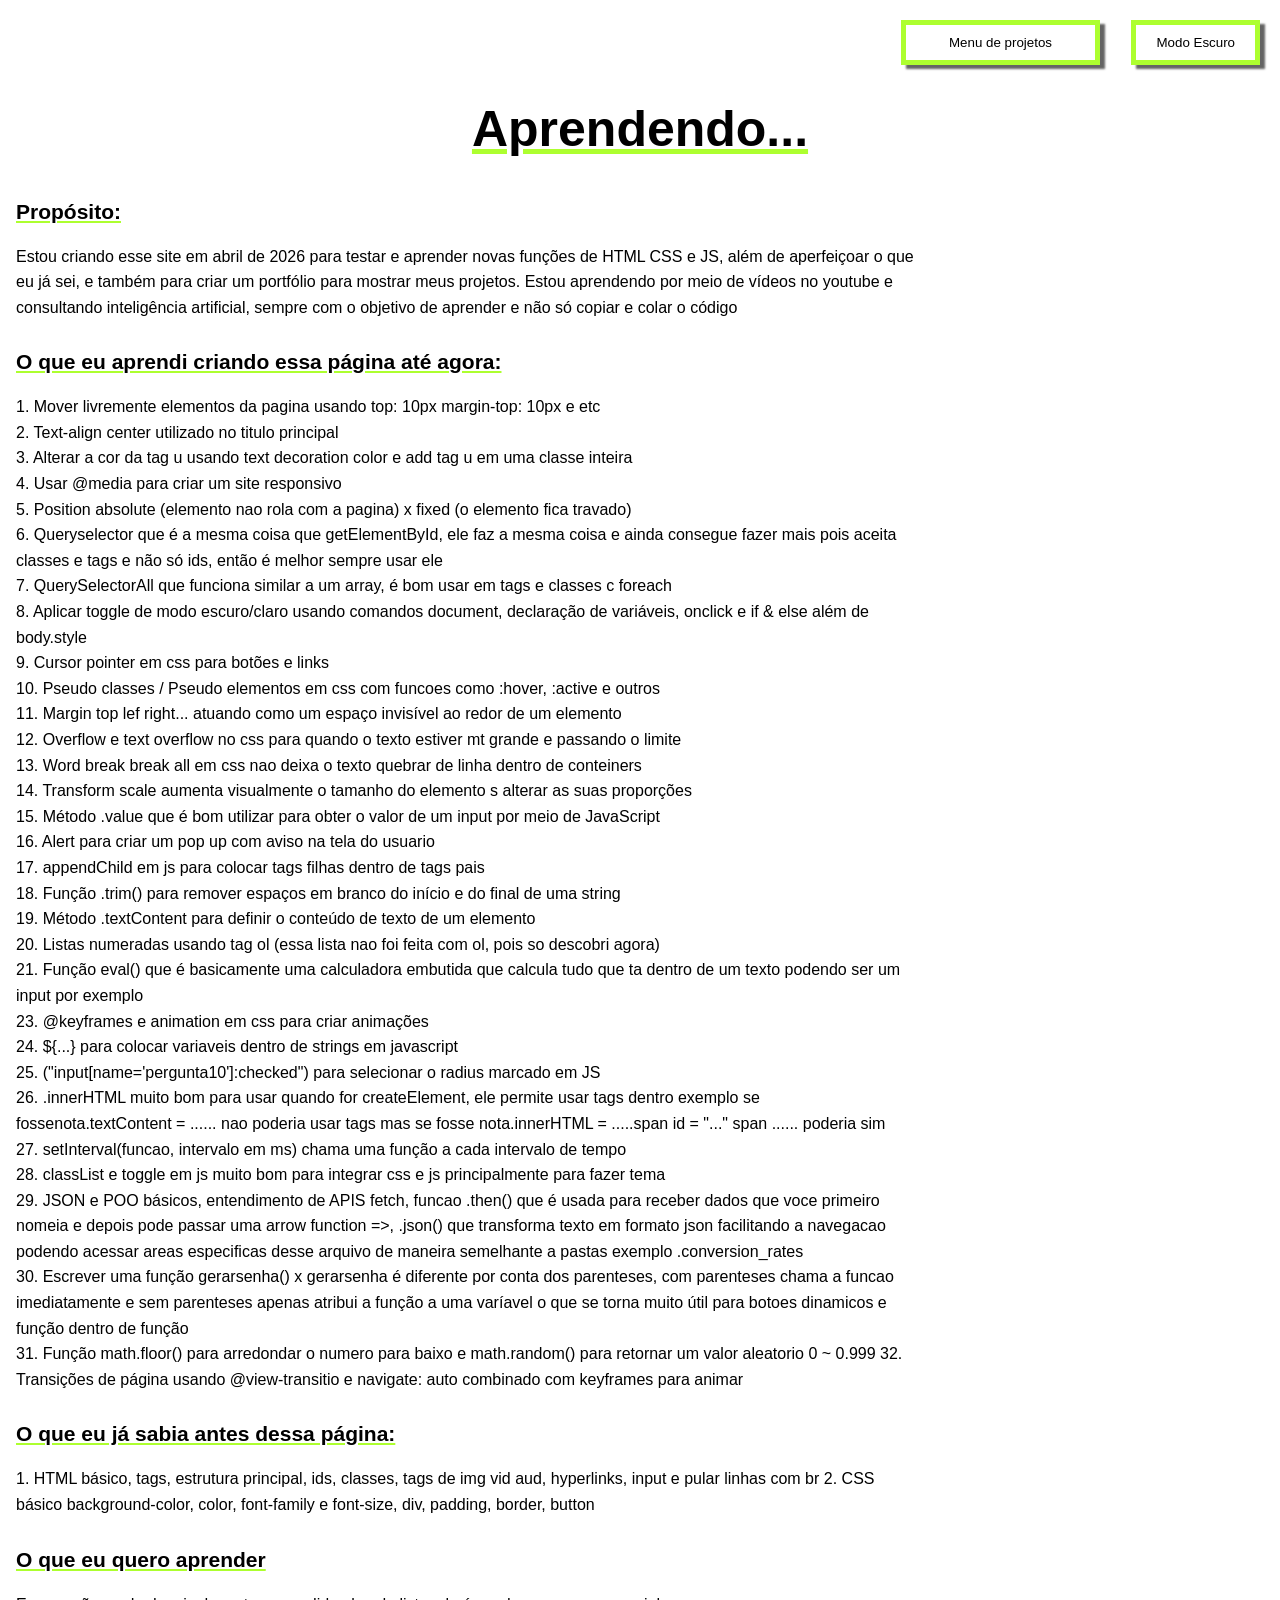
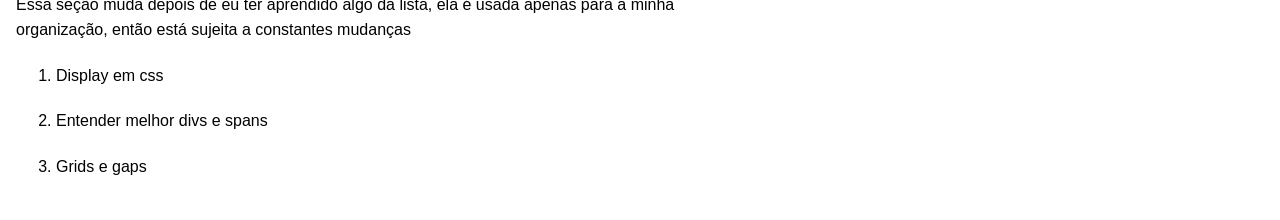
<file: index.html>
<!DOCTYPE html>
<html lang="en">
<head>
    <meta charset="UTF-8">
    <meta name="viewport" content="width=device-width, initial-scale=1.0">
    <title>Aprendendo...</title>
    <link rel="stylesheet" href="style.css">
    <link href="transition.css" rel="stylesheet">
</head>
<body>
    <section>
    <button id="claroescuro" class="headbuttons">Modo Escuro</button>
    <a href="menu/menu.html"><button id="menu" class="headbuttons">Menu de projetos</button></a>
    <h1 id="tituloprincipal"><u>Aprendendo...</u></h1>
    </section>
    
    <section>
        <h2 class="titulos">Propósito:</h2>
        <p class="texto" id="desc">Estou criando esse site em abril de 2026 para testar e aprender novas funções de HTML CSS e JS, além de aperfeiçoar o que eu já sei, e também para criar um portfólio para mostrar meus projetos. Estou aprendendo por meio de vídeos no youtube e consultando inteligência artificial, sempre com o objetivo de aprender e não só copiar e colar o código</p>
    </section>

    <section>
        <h2 class="titulos">O que eu aprendi criando essa página até agora: </h2>
        <p class="texto">1. Mover livremente elementos da pagina usando top: 10px margin-top: 10px e etc <br>
            2. Text-align center utilizado no titulo principal  <br>
            3. Alterar a cor da tag u usando text decoration color e add tag u em uma classe inteira <br>
            4. Usar @media para criar um site responsivo  <br>
            5. Position absolute (elemento nao rola com a pagina) x fixed (o elemento fica travado)  <br>
            6. Queryselector que é a mesma coisa que getElementById, ele faz a mesma coisa e ainda consegue fazer mais pois aceita classes e tags e não só ids, então é melhor sempre usar ele  <br>
            7. QuerySelectorAll que funciona similar a um array, é bom usar em tags e classes c foreach  <br>
            8. Aplicar toggle de modo escuro/claro usando comandos document, declaração de variáveis, onclick e if & else além de body.style <br>
            9. Cursor pointer em css para botões e links  <br>
            10. Pseudo classes / Pseudo elementos em css com funcoes como :hover, :active e outros <br>
            11. Margin top lef right... atuando como um espaço invisível ao redor de um elemento <br>
            12. Overflow e text overflow no css para quando o texto estiver mt grande e passando o limite <br>
            13. Word break break all em css nao deixa o texto quebrar de linha dentro de conteiners <br>
            14. Transform scale aumenta visualmente o tamanho do elemento s alterar as suas proporções <br>
            15. Método .value que é bom utilizar para obter o valor de um input por meio de JavaScript <br>
            16. Alert para criar um pop up com aviso na tela do usuario <br>
            17. appendChild em js para colocar tags filhas dentro de tags pais <br>
            18. Função .trim() para remover espaços em branco do início e do final de uma string <br>
            19. Método .textContent para definir o conteúdo de texto de um elemento <br>
            20. Listas numeradas usando tag ol (essa lista nao foi feita com ol, pois so descobri agora) <br>
            21. Função eval() que é basicamente uma calculadora embutida que calcula tudo que ta dentro de um texto podendo ser um input por exemplo <br>
            23. @keyframes e animation em css para criar animações  <br>
            24. ${...} para colocar variaveis dentro de strings em javascript <br>
            25. ("input[name='pergunta10']:checked") para selecionar o radius marcado em JS <br>
            26. .innerHTML muito bom para usar quando for createElement, ele permite usar tags dentro exemplo se fossenota.textContent = ...... nao poderia usar tags mas se fosse nota.innerHTML = .....span id = "..." span ...... poderia sim <br>
            27. setInterval(funcao, intervalo em ms) chama uma função a cada intervalo de tempo <br>
            28. classList e toggle em js muito bom para integrar css e js principalmente para fazer tema <br>
            29. JSON e POO básicos, entendimento de APIS fetch, funcao .then() que é usada para receber dados que voce primeiro nomeia e depois pode passar uma arrow function =>, .json() que transforma texto em formato json facilitando a navegacao podendo acessar areas especificas desse arquivo de maneira semelhante a pastas exemplo .conversion_rates <br>
            30. Escrever uma função gerarsenha() x gerarsenha é diferente por conta dos parenteses, com parenteses chama a funcao imediatamente e sem parenteses apenas atribui a função a uma varíavel o que se torna muito útil para botoes dinamicos e função dentro de função <br>
            31. Função math.floor() para arredondar o numero para baixo e math.random() para retornar um valor aleatorio 0 ~ 0.999
            32. Transições de página usando @view-transitio e navigate: auto combinado com keyframes para animar <br>
        </p>
    </section>

    <section>
        <h2 class="titulos">O que eu já sabia antes dessa página: </h2>
        <p class="texto">1. HTML básico, tags, estrutura principal, ids, classes, tags de img vid aud, hyperlinks, input e pular linhas com br 2. CSS básico background-color, color, font-family e font-size, div, padding, border, button</p>
    </section>

    <section>
        <h2 class="titulos">O que eu quero aprender</h2>
        <p class="texto">Essa seção muda depois de eu ter aprendido algo da lista, ela é usada apenas para a minha <br>
            organização, então está sujeita a constantes mudanças </p>
        <ol>
            <li class="texto">Display em css</li>
            <li class="texto">Entender melhor divs e spans</li>
            <li class="texto">Grids e gaps</li>
        </ol>
    </section>

    <script src="script.js"></script>
</body>
</html>
</file>
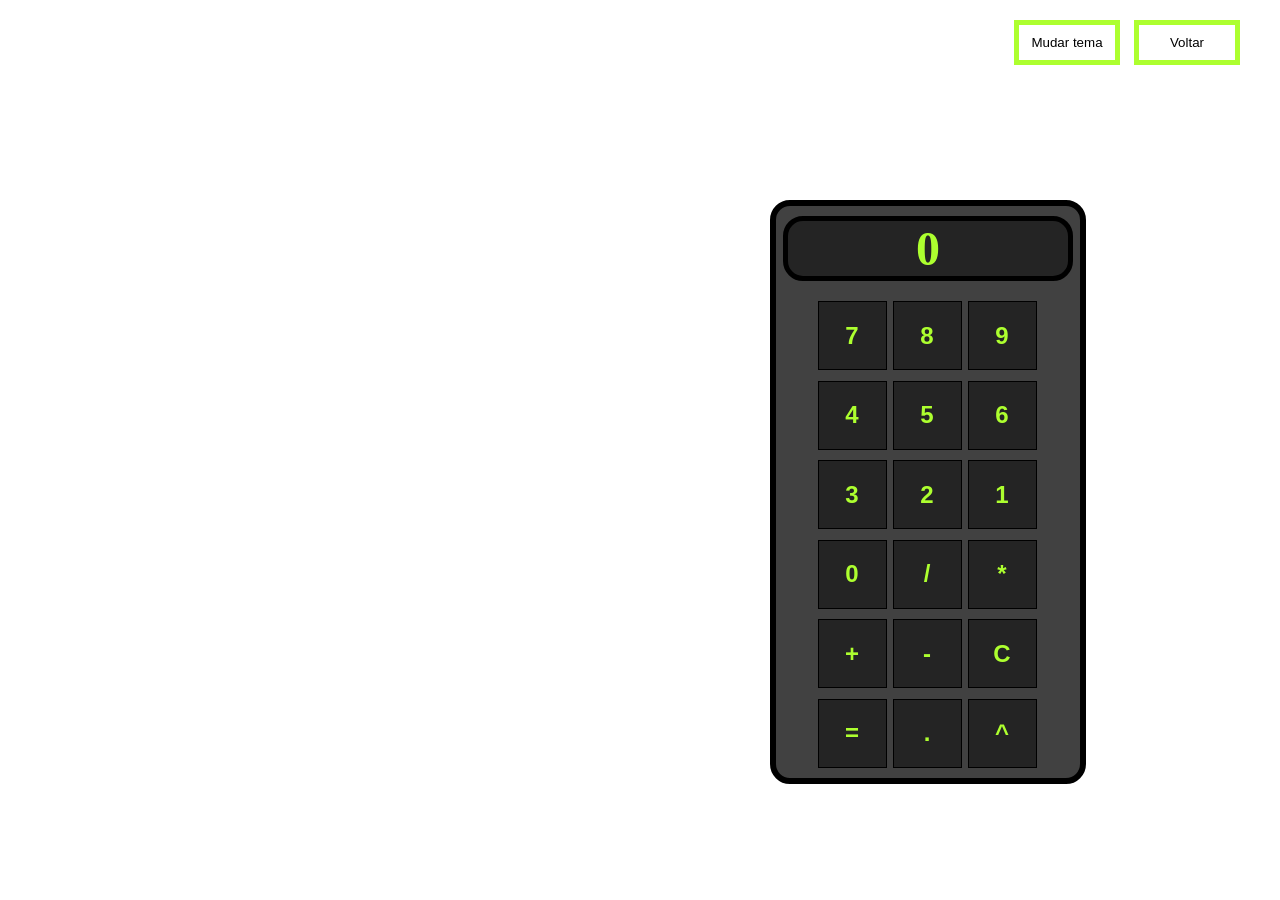
<file: menuprojetos/calculadora/calculadora.html>
<!DOCTYPE html>
<html lang="en">
<head>
    <meta charset="UTF-8">
    <meta name="viewport" content="width=device-width, initial-scale=1.0">
    <title>Document</title>
    <link rel="stylesheet" href="calculadora.css">
    <link href="../../transition.css" rel="stylesheet">
</head>
<body>
    <a href="../../menu/menu.html"><button id="voltar">Voltar</button></a>
    <button id="mudartema" onclick="mudarTema()">Mudar tema</button>
    <div id="calculadora">
        <div id="display">
            0
        </div>
        <div id="botoes">
            <button class="botao" onclick="addvalor(7)">7</button>
            <button class="botao" onclick="addvalor(8)">8</button>
            <button class="botao" onclick="addvalor(9)">9</button> <br>
            <button class="botao" onclick="addvalor(4)">4</button> 
            <button class="botao" onclick="addvalor(5)">5</button> 
            <button class="botao" onclick="addvalor(6)">6</button> <br>
            <button class="botao" onclick="addvalor(3)">3</button> 
            <button class="botao" onclick="addvalor(2)">2</button>
            <button class="botao" onclick="addvalor(1)">1</button> <br>
            <button class="botao" onclick="addvalor(0)">0</button>
            <button class="botao" onclick="addvalor('/')">/</button> 
            <button class="botao" onclick="addvalor('*')">*</button> <br>
            <button class="botao" onclick="addvalor('+')">+</button> 
            <button class="botao" onclick="addvalor('-')">-</button>
            <button class="botao" onclick="limpar()">C</button> <br>
            <button class="botao" onclick="igual()">=</button>
            <button class="botao" onclick="addvalor('.')">.</button>
            <button class="botao" onclick="addvalor('**')">^</button>
        </div>
    </div>
    <script src="calculadora.js"></script>
</body>
</html>
</file>
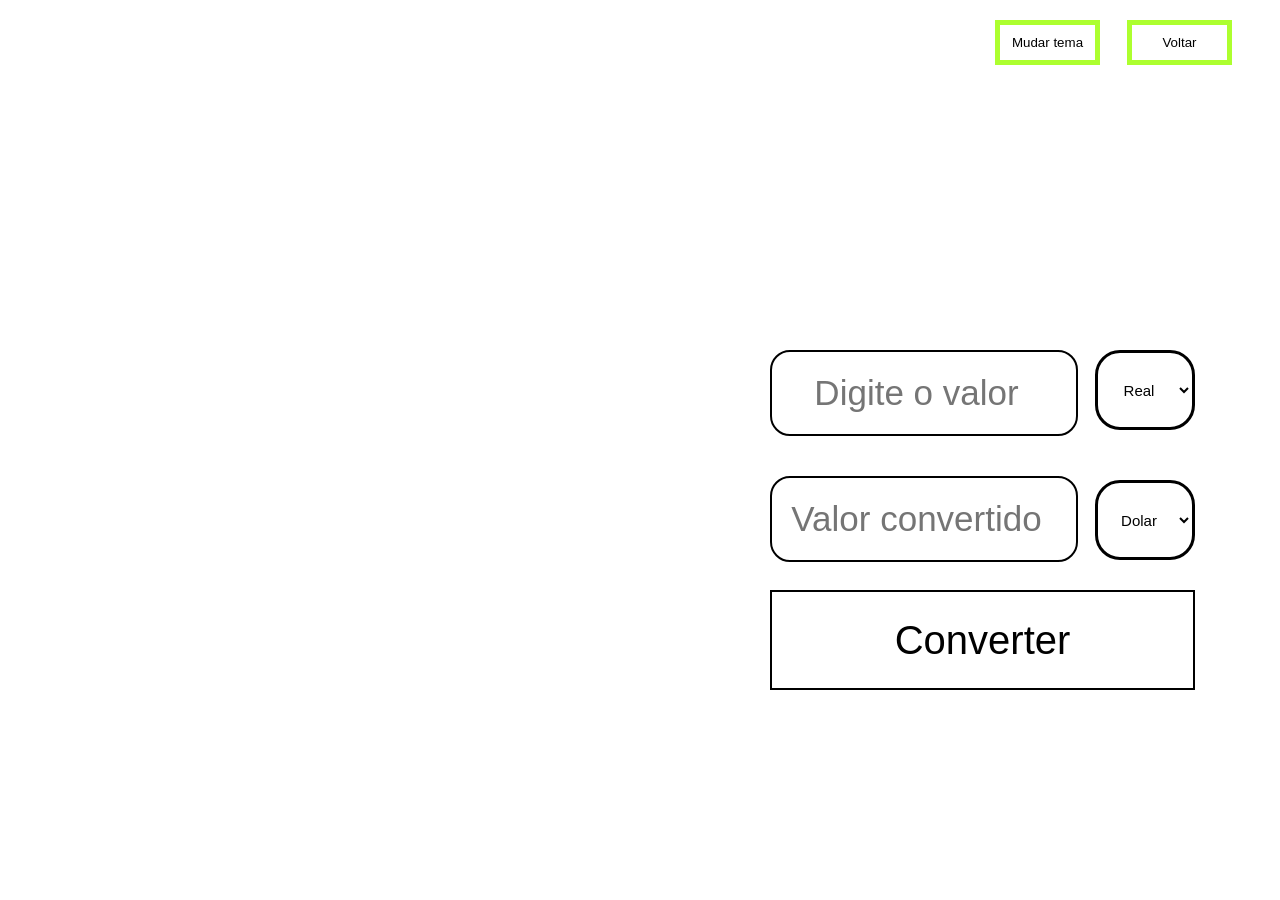
<file: menuprojetos/conversor/conversor.html>
<!DOCTYPE html>
<html lang="en">
<head>
    <meta charset="UTF-8">
    <meta name="viewport" content="width=device-width, initial-scale=1.0">
    <title>Document</title>
    <link rel="stylesheet" href="conversor.css">
    <link href="../../transition.css" rel="stylesheet">
</head>
<body>
    <a href="../../menu/menu.html"><button id="voltar">Voltar</button></a>
    <button id="mudartema" onclick="mudartema()">Mudar tema</button>
    <div id="inputs">
        <form><select id="moeda1">
            <option value="BRL">Real</option>
            <option value="USD">Dolar</option>
            <option value="EUR">Euro</option>
            <option value="GBP">Libra</option>
            <option value="JPY">Iene</option>
            <option value="CNY">Yuan</option>
            <option value="AOA">Kwanza</option>
            <option value="ARS">Peso</option>
        </select></form>
            <form><select id="moeda2">
                <option value="USD">Dolar</option>
                <option value="BRL">Real</option>
                <option value="EUR">Euro</option>
            <option value="GBP">Libra</option>
            <option value="JPY">Iene</option>
            <option value="CNY">Yuan</option>
            <option value="AOA">Kwanza</option>
            <option value="ARS">Peso</option>
        </select></form>
    </div>
    <div id="displayfull">
        <div id="display1"><input id="input1" type="number" placeholder="Digite o valor"></div>
        <div id="display2"><input id="input2" type="number" placeholder="Valor convertido"></div>
    </div>
    <div>
        <button id="converter" onclick="converter()">Converter</button>
    </div>
    <script src="conversor.js"></script>
</body>
</html>
</file>
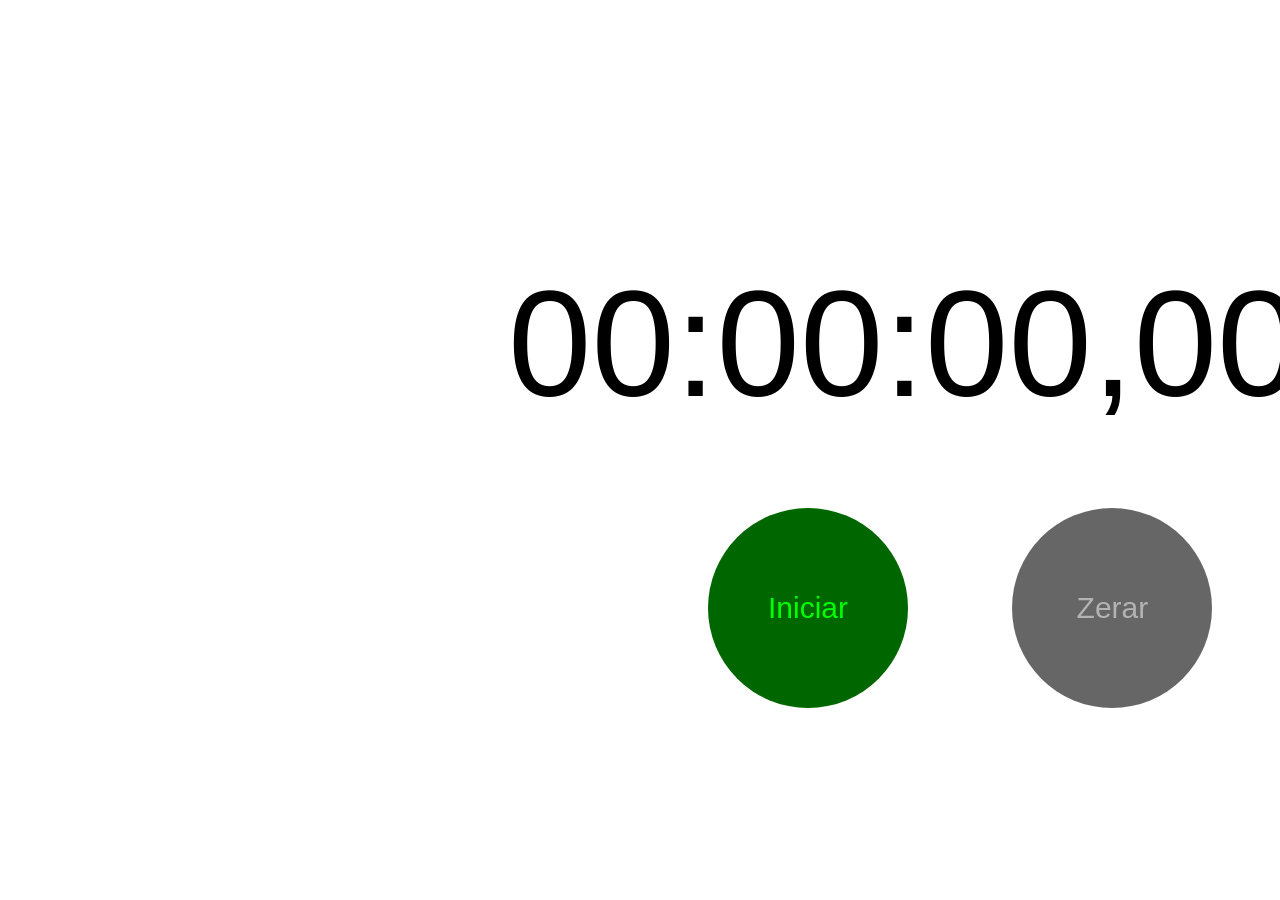
<file: menuprojetos/cronometro/cronometro.html>
<!DOCTYPE html>
<html lang="en">
<head>
    <meta charset="UTF-8">
    <meta name="viewport" content="width=device-width, initial-scale=1.0">
    <title>Document</title>
    <link rel="stylesheet" href="cronometro.css">
    <link href="../../transition.css" rel="stylesheet">
</head>
<body>
    <button id="mudartema" onclick="mudartema()">Mudar tema</button>
    <a href="../../menu/menu.html"><button id="voltar">Voltar</button></a>
    <div id="cronometro">
        <div id="display"><span id="horas">00</span><span>:</span><span id="minutos">00</span><span>:</span><span id="segundos">00</span><span>,</span><span id="milissegundos">00</span></div>
        <button id="iniciar" onclick="iniciar()">Iniciar</button>
        <button id="zerar" onclick="zerar()">Zerar</button>
    </div>
    <script src="cronometro.js"></script>
</body>
</html>
</file>
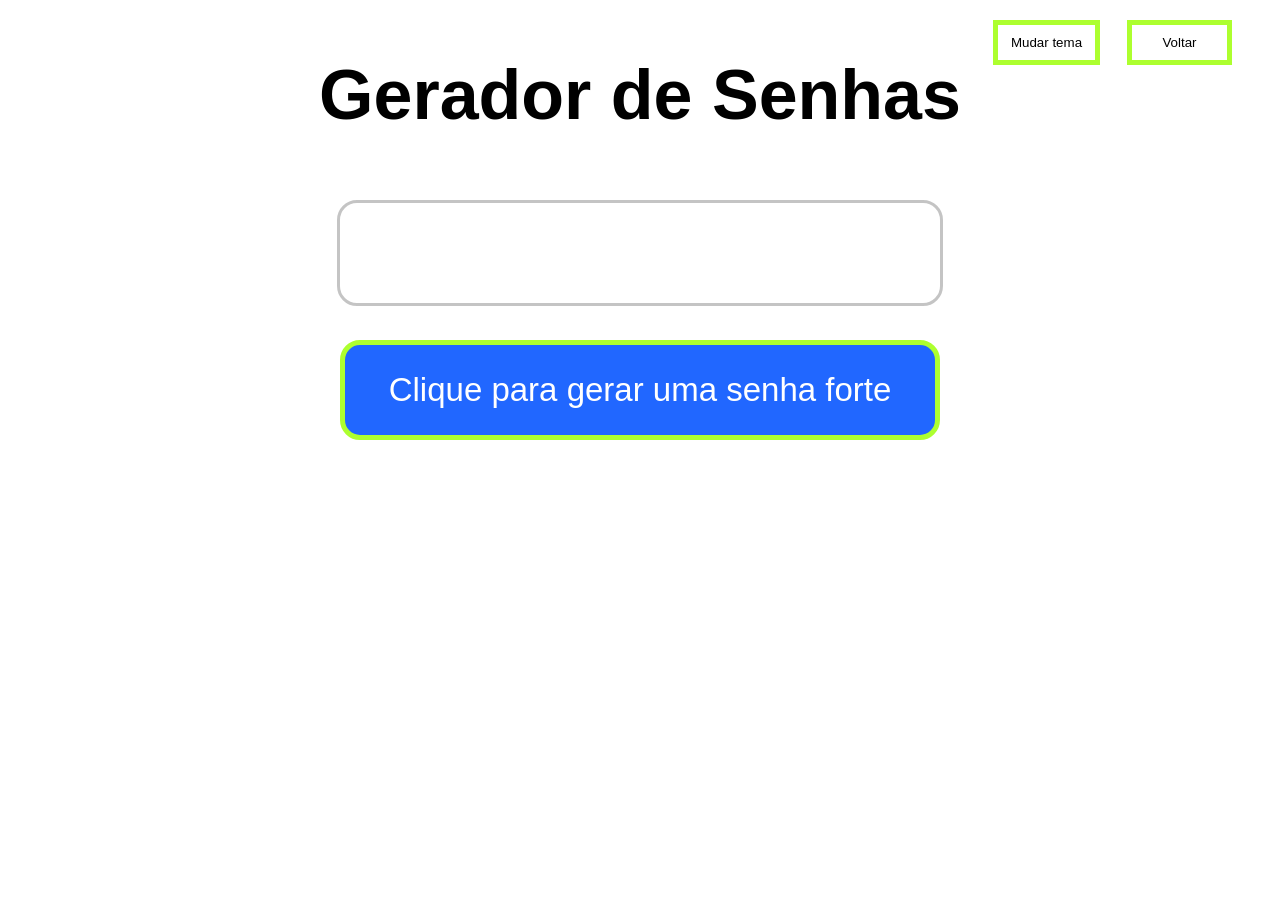
<file: menuprojetos/geradorsenhas/geradorsenhas.html>
<!DOCTYPE html>
<html lang="en">
<head>
    <meta charset="UTF-8">
    <meta name="viewport" content="width=device-width, initial-scale=1.0">
    <title>Document</title>
    <link rel="stylesheet" href="geradorsenha.css">
    <link href="../../transition.css" rel="stylesheet">
</head>
<body>
    <a href="../../menu/menu.html"><button id="voltar">Voltar</button></a>
    <button id="mudartema" onclick="mudartema()">Mudar tema</button>
    <button id ="gerar" onclick="gerarsenha()">Clique para gerar uma senha forte</button>
    <h1 id="titulo">Gerador de Senhas</h1>
    <div id="display"></div>
    <script src="geradorsenha.js"></script>
</body>
</html>
</file>
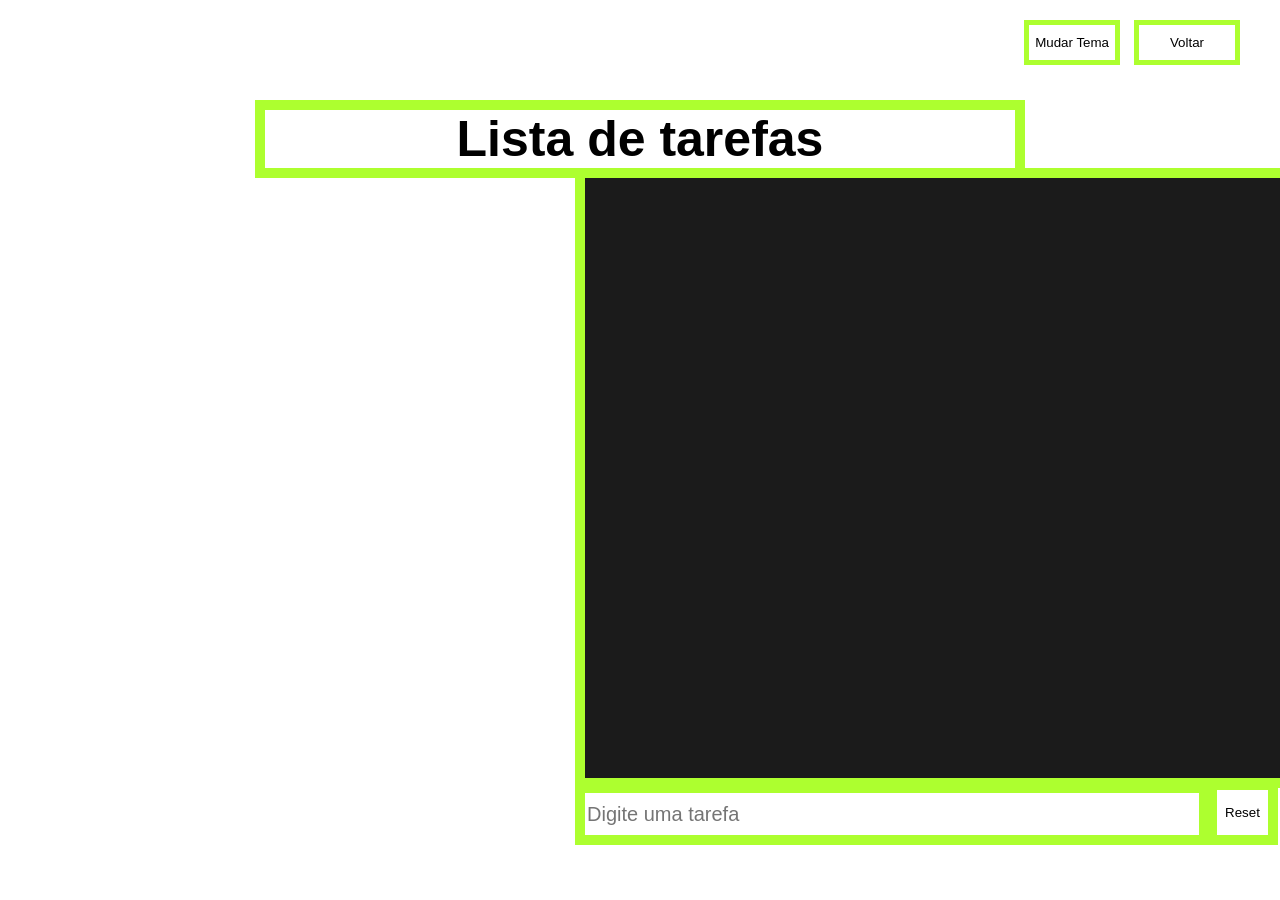
<file: menuprojetos/listatarefas/tarefa.html>
<!DOCTYPE html>
<html lang="en">
<head>
    <meta charset="UTF-8">
    <meta name="viewport" content="width=device-width, initial-scale=1.0">
    <title>Document</title>
    <link rel="stylesheet" href="tarefa.css">
    <link href="../../transition.css" rel="stylesheet">
</head>
<body>
    <a href="../../menu/menu.html"><button id="voltar" class="botoes">Voltar</button></a>
    <button onclick="adicionartarefa()" id="add" class="botoes">Add</button>
    <button onclick="apagartarefas()" id="reset" class="botoes">Reset</button>
    <button id="tema" class="botoes" onclick="mudarTema()">Mudar Tema</button>
    <h1 id="titulo">Lista de tarefas</h1>
    <ol id="lista"></ol>
    <input type="text" id="inputtarefa" placeholder="Digite uma tarefa">
    <script src="tarefa.js"></script>
</body>
</html>
</file>
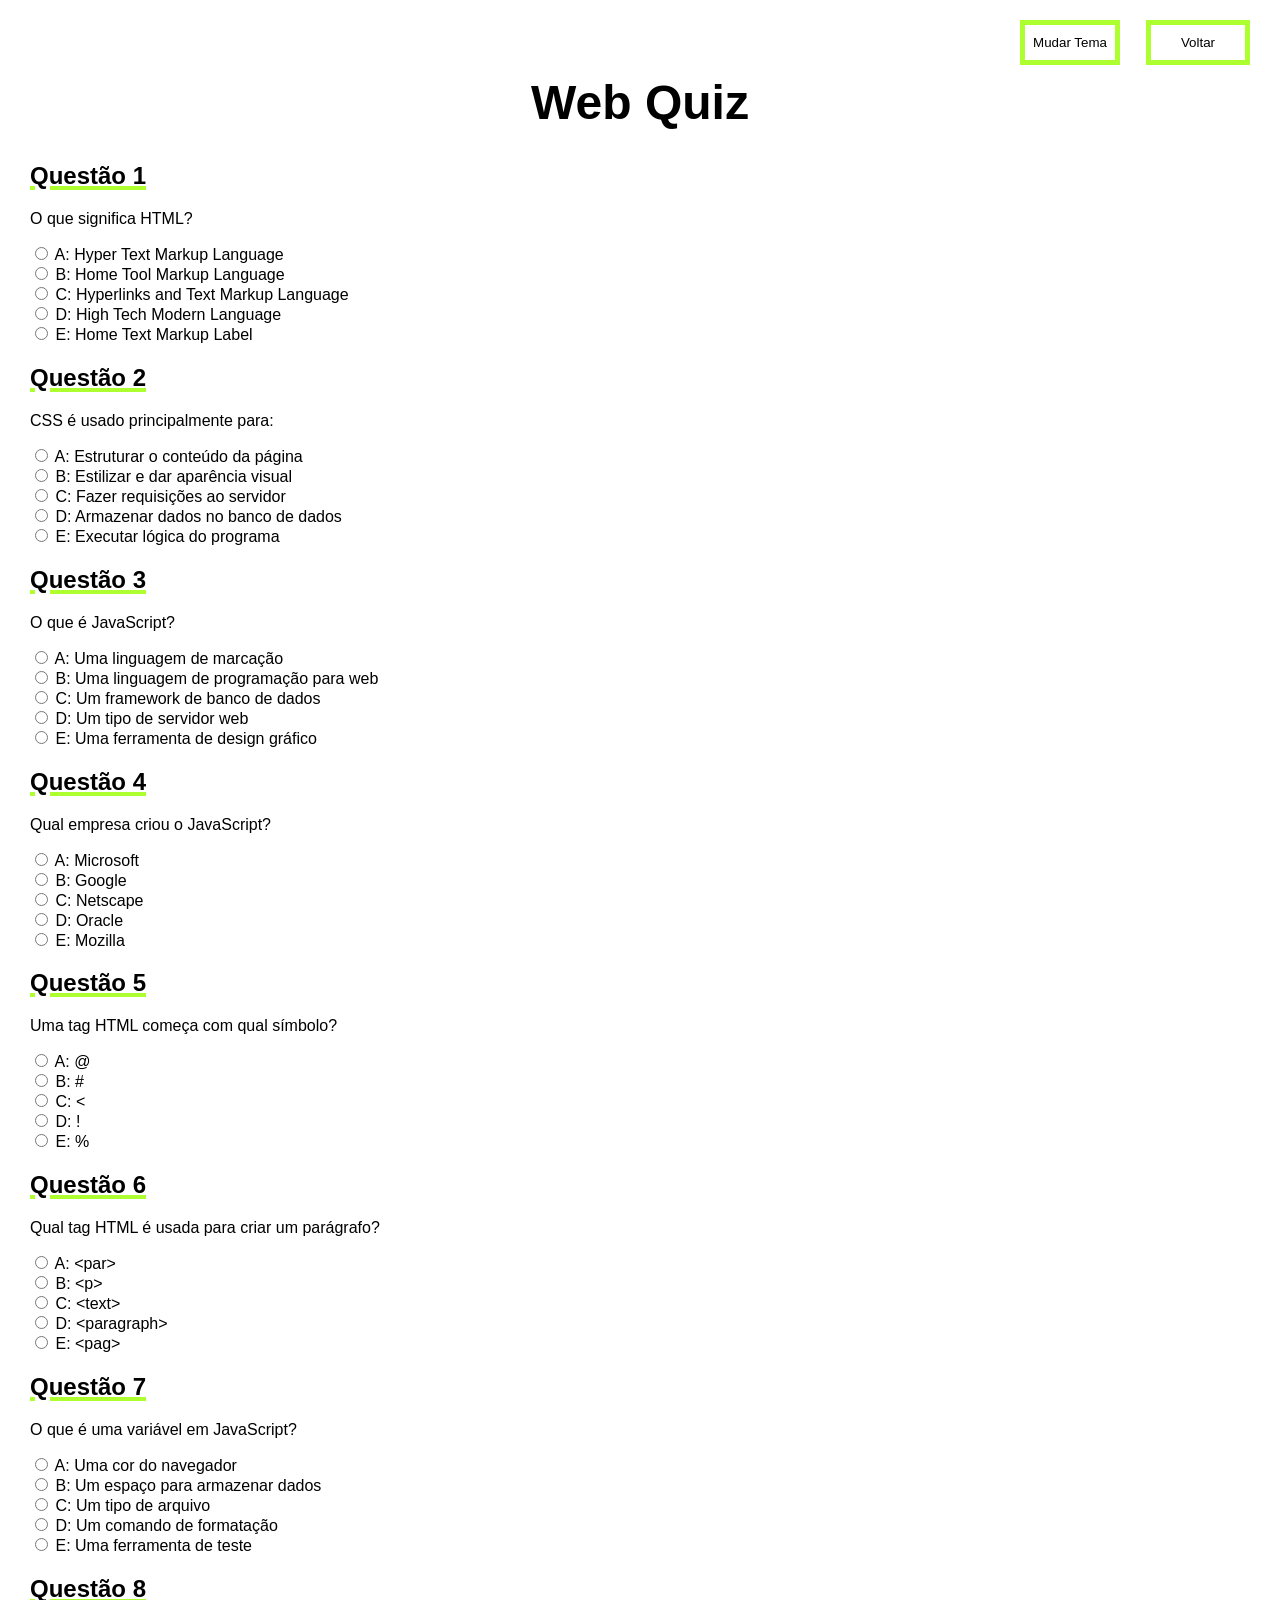
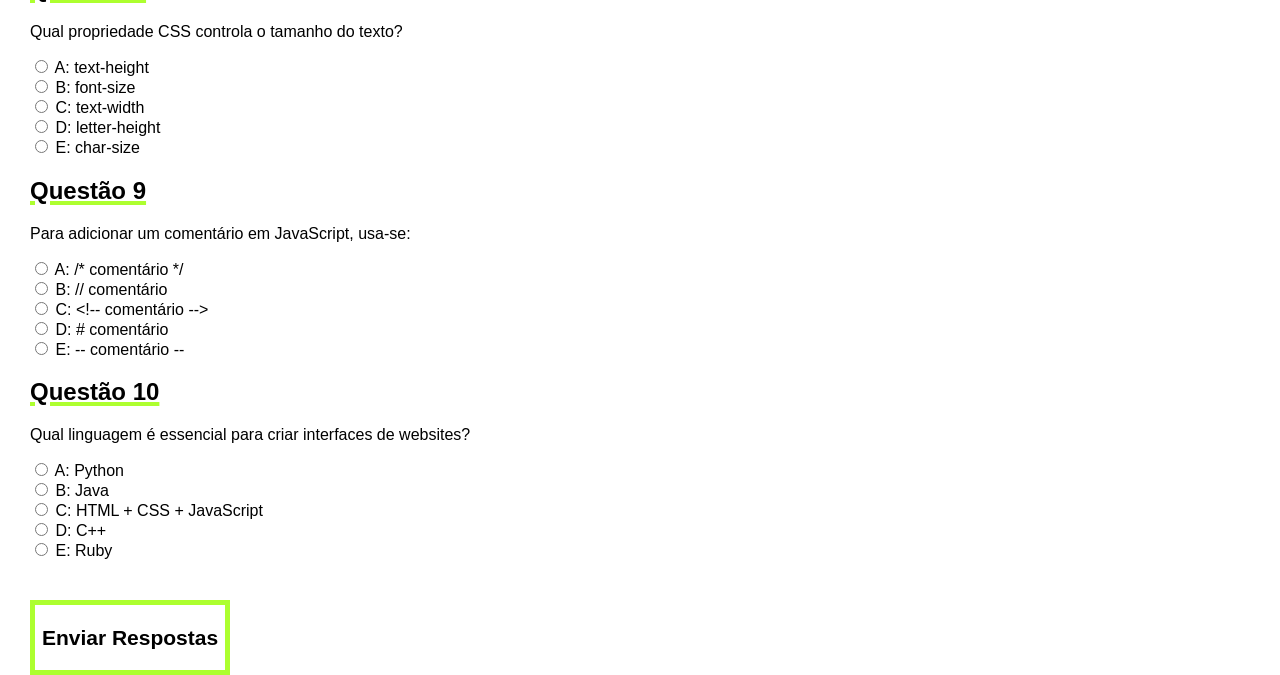
<file: menuprojetos/quiz/quiz.html>
<!DOCTYPE html>
<html lang="en">
<head>
    <meta charset="UTF-8">
    <meta name="viewport" content="width=device-width, initial-scale=1.0">
    <title>Document</title>
    <link rel="stylesheet" href="quiz.css">
    <link href="../../transition.css" rel="stylesheet">
</head>
<body>
    <a href="../../menu/menu.html"><button id="voltar">Voltar</button></a>
    <button id="tema" onclick="mudartema()">Mudar Tema</button>
    <h1 id="tituloprincipal">Web Quiz</h1>  
    <div id="questoes">
        <div id="q1">
            <h2 class="tituloquestao">Questão 1</h2>
            <p class="textoquestao">O que significa HTML?</p>
            <form>
                <input type="radio" id="a1" name="pergunta1" value="a1">
                <label for="a1">A: Hyper Text Markup Language</label><br>
                <input type="radio" id="b1" name="pergunta1" value="b1">
                <label for="b1">B: Home Tool Markup Language</label><br>
                <input type="radio" id="c1" name="pergunta1" value="c1">
                <label for="c1">C: Hyperlinks and Text Markup Language</label><br>
                <input type="radio" id="d1" name="pergunta1" value="d1">
                <label for="d">D: High Tech Modern Language</label><br>
                <input type="radio" id="e" name="pergunta1" value="e1">
                <label for="e">E: Home Text Markup Label</label><br>
            </form>
        </div>
        <div id="q2">
            <h2 class="tituloquestao">Questão 2</h2>
            <p class="textoquestao">CSS é usado principalmente para:</p>
            <form>
                <input type="radio" id="a2" name="pergunta2" value="a2">
                <label for="a">A: Estruturar o conteúdo da página</label><br>
                <input type="radio" id="b2" name="pergunta2" value="b2">
                <label for="b">B: Estilizar e dar aparência visual</label><br>
                <input type="radio" id="c2" name="pergunta2" value="c2">
                <label for="c">C: Fazer requisições ao servidor</label><br>
                <input type="radio" id="d2" name="pergunta2" value="d2">
                <label for="d">D: Armazenar dados no banco de dados</label><br>
                <input type="radio" id="e2" name="pergunta2" value="e2">
                <label for="e">E: Executar lógica do programa</label><br>
            </form>
        </div>
        <div id="q3">
            <h2 class="tituloquestao">Questão 3</h2>
            <p class="textoquestao">O que é JavaScript?</p>
            <form>
                <input type="radio" id="a3" name="pergunta3" value="a3">
                <label for="a3">A: Uma linguagem de marcação</label><br>
                <input type="radio" id="b3" name="pergunta3" value="b3">
                <label for="b3">B: Uma linguagem de programação para web</label><br>
                <input type="radio" id="c3" name="pergunta3" value="c3">
                <label for="c3">C: Um framework de banco de dados</label><br>
                <input type="radio" id="d3" name="pergunta3" value="d3">
                <label for="d3">D: Um tipo de servidor web</label><br>
                <input type="radio" id="e3" name="pergunta3" value="e3">
                <label for="e3">E: Uma ferramenta de design gráfico</label><br>
            </form>
        </div>
        <div id="q4">
            <h2 class="tituloquestao">Questão 4</h2>
            <p class="textoquestao">Qual empresa criou o JavaScript?</p>
            <form>
                <input type="radio" id="a4" name="pergunta4" value="a4">
                <label for="a4">A: Microsoft</label><br>
                <input type="radio" id="b4" name="pergunta4" value="b4">
                <label for="b4">B: Google</label><br>
                <input type="radio" id="c4" name="pergunta4" value="c4">
                <label for="c4">C: Netscape</label><br>
                <input type="radio" id="d4" name="pergunta4" value="d4">
                <label for="d4">D: Oracle</label><br>
                <input type="radio" id="e4" name="pergunta4" value="e4">
                <label for="e4">E: Mozilla</label><br>
            </form>
        </div>
        <div id="q5">
            <h2 class="tituloquestao">Questão 5</h2>
            <p class="textoquestao">Uma tag HTML começa com qual símbolo?</p>
            <form>
                <input type="radio" id="a5" name="pergunta5" value="a5">
                <label for="a5">A: @</label><br>
                <input type="radio" id="b5" name="pergunta5" value="b5">
                <label for="b5">B: #</label><br>
                <input type="radio" id="c5" name="pergunta5" value="c5">
                <label for="c5">C: &lt;</label><br>
                <input type="radio" id="d5" name="pergunta5" value="d5">
                <label for="d5">D: !</label><br>
                <input type="radio" id="e5" name="pergunta5" value="e5">
                <label for="e5">E: %</label><br>
            </form>
        </div>
        <div id="q6">
            <h2 class="tituloquestao">Questão 6</h2>
            <p class="textoquestao">Qual tag HTML é usada para criar um parágrafo?</p>
            <form>
                <input type="radio" id="a6" name="pergunta6" value="a6">
                <label for="a6">A: &lt;par></label><br>
                <input type="radio" id="b6" name="pergunta6" value="b6">
                <label for="b6">B: &lt;p></label><br>
                <input type="radio" id="c6" name="pergunta6" value="c6">
                <label for="c6">C: &lt;text></label><br>
                <input type="radio" id="d6" name="pergunta6" value="d6">
                <label for="d6">D: &lt;paragraph></label><br>
                <input type="radio" id="e6" name="pergunta6" value="e6">
                <label for="e6">E: &lt;pag></label><br>
            </form>
        </div>
        <div id="q7">
            <h2 class="tituloquestao">Questão 7</h2>
            <p class="textoquestao">O que é uma variável em JavaScript?</p>
            <form>
                <input type="radio" id="a7" name="pergunta7" value="a7">
                <label for="a7">A: Uma cor do navegador</label><br>
                <input type="radio" id="b7" name="pergunta7" value="b7">
                <label for="b7">B: Um espaço para armazenar dados</label><br>
                <input type="radio" id="c7" name="pergunta7" value="c7">
                <label for="c7">C: Um tipo de arquivo</label><br>
                <input type="radio" id="d7" name="pergunta7" value="d7">
                <label for="d7">D: Um comando de formatação</label><br>
                <input type="radio" id="e7" name="pergunta7" value="e7">
                <label for="e7">E: Uma ferramenta de teste</label><br>
            </form>
        </div>
        <div id="q8">
            <h2 class="tituloquestao">Questão 8</h2>
            <p class="textoquestao">Qual propriedade CSS controla o tamanho do texto?</p>
            <form>
                <input type="radio" id="a8" name="pergunta8" value="a8">
                <label for="a8">A: text-height</label><br>
                <input type="radio" id="b8" name="pergunta8" value="b8">
                <label for="b8">B: font-size</label><br>
                <input type="radio" id="c8" name="pergunta8" value="c8">
                <label for="c8">C: text-width</label><br>
                <input type="radio" id="d8" name="pergunta8" value="d8">
                <label for="d8">D: letter-height</label><br>
                <input type="radio" id="e8" name="pergunta8" value="e8">
                <label for="e8">E: char-size</label><br>
            </form>
        </div>
        <div id="q9">
            <h2 class="tituloquestao">Questão 9</h2>
            <p class="textoquestao">Para adicionar um comentário em JavaScript, usa-se:</p>
            <form>
                <input type="radio" id="a9" name="pergunta9" value="a9">
                <label for="a9">A: /* comentário */</label><br>
                <input type="radio" id="b9" name="pergunta9" value="b9">
                <label for="b9">B: // comentário</label><br>
                <input type="radio" id="c9" name="pergunta9" value="c9">
                <label for="c9">C: &lt;!-- comentário --></label><br>
                <input type="radio" id="d9" name="pergunta9" value="d9">
                <label for="d9">D: # comentário</label><br>
                <input type="radio" id="e9" name="pergunta9" value="e9">
                <label for="e9">E: -- comentário --</label><br>
            </form>
        </div>
        <div id="q10">
            <h2 class="tituloquestao">Questão 10</h2>
            <p class="textoquestao">Qual linguagem é essencial para criar interfaces de websites?</p>
            <form>
                <input type="radio" id="a10" name="pergunta10" value="a10">
                <label for="a10">A: Python</label><br>
                <input type="radio" id="b10" name="pergunta10" value="b10">
                <label for="b10">B: Java</label><br>
                <input type="radio" id="c10" name="pergunta10" value="c10">
                <label for="c10">C: HTML + CSS + JavaScript</label><br>
                <input type="radio" id="d10" name="pergunta10" value="d10">
                <label for="d10">D: C++</label><br>
                <input type="radio" id="e10" name="pergunta10" value="e10">
                <label for="e10">E: Ruby</label><br>
            </form>
        </div>
    </div>
    <div id="nota"></div>
    <div id="gabarito"></div>
    <div id="tentarnovamente"></div>
    <button onclick="enviar()" id="enviar">Enviar Respostas</button>

    <script src="quiz.js"></script>
</body>
</html>
</file>
<file: style.css>
body{
    background-color: white;
    color: black;
    margin: 0;
    padding: 50px 16px 24px;
    transition: 0.3s;
}
u{
    text-decoration-color:greenyellow;
}
h2{
    color: black;
    text-decoration-color: greenyellow;
    text-decoration-line: underline;
}
button{
    transition: 0.4s;
    cursor: pointer;
    box-shadow: 5px 4px 2px rgb(100, 100, 100);
}
.headbuttons:hover{
    transform: scale(1.1);
}
.texto{
    font-family: 'Trebuchet MS', 'Lucida Sans Unicode', 'Lucida Grande', 'Lucida Sans', Arial, sans-serif;
    margin-top: 20px;
    font-size: 20px;
    transition: 0.4s;
    max-width: 900px;
    line-height: 1.6;
    word-wrap: break-word;
    white-space: normal;
}

.titulos{
    font-family: 'Trebuchet MS', 'Lucida Sans Unicode', 'Lucida Grande', 'Lucida Sans', Arial, sans-serif;
    margin-top: 30px;
    font-size: 30px ;
    transition: 0.4s;
    max-width: 900px;
}
#tituloprincipal{
    font-family: 'Trebuchet MS', 'Lucida Sans Unicode', 'Lucida Grande', 'Lucida Sans', Arial, sans-serif;
    text-align: center;
    margin-top: 50px;
    font-size: 50px;
    transition: 0.4s;
}
#claroescuro{
    position: absolute;
    padding: 10px 20px;
    top: 20px;
    right: 20px;
    background-color: white;
    color: black;
    border: 5px solid greenyellow;
    cursor: pointer;
}
#menu{
    position: absolute;
    background-color: white;
    border: 5px solid greenyellow;
    padding: 10px 43px;
    top: 20px;
    right: 180px;
    cursor: pointer;
}

@media (max-width: 768px){
    #tituloprincipal{
        font-size: 36px;
        margin-top: 24px;
    }

    .titulos{
        font-size: 24px;
        max-width: 100%;
    }

    .texto{
        font-size: 18px;
        line-height: 1.5;
        max-width: 100%;
    }

    #claroescuro{
        top: 12px;
        right: 12px;
        padding: 8px 12px;
        border-width: 3px;
    }
    #menu{
        right: 130px;
        top: 12px;
        padding: 8px ;
        border-width: 3px;
    }
}

@media (max-width: 480px){
    body{
        padding: 40px 12px 20px;
    }

    #tituloprincipal{
        font-size: 30px;
    }
    
    .titulos{
        font-size: 20px;
        max-width: 100%;
    }
    
    .texto{
        font-size: 16px;
        max-width: 100%;
        line-height: 1.4;
    }
    
    #claroescuro, #menu{
        position: static;
        display: block;
        margin: 5px auto;
        width: 100%;
        padding: 10px;
        text-align: center;
    }
}

.titulos{
    font-size: 21px;
}

.texto{
    font-size: 16px;
}
</file>
<file: transition.css>
@view-transition{
    navigation: auto;
}
::view-transition-group(root){
    animation-duration: 0.5s;
}
::view-transition-new(root){
    animation-name: entrando;
}
::view-transition-old(root){
    animation-name: saindo;
}

@keyframes entrando{
    from{
        transform: translateX(100%);
    }
}
@keyframes saindo{
    to{
        transform: translateX(-100%);
    }
}
</file>
<file: menuprojetos/calculadora/calculadora.css>
html, body{
    margin: 0;
    padding: 0;
}
body{
    color: white;
    background-color: white;
    transition: 0.3s;
}
#voltar{
    background-color: white;
    border: 5px solid greenyellow;
    position: absolute;
    width: 106px;
    height: 45px;
    right: 40px;
    top: 20px;
    cursor: pointer;
}
#mudartema{
    background-color: white;
    border: 5px solid greenyellow;
    position: absolute;
    width: 106px;
    height: 45px;
    right: 160px;
    top: 20px;
    cursor: pointer;
}
#calculadora{
    display: inline-block;
    text-align: center;
    border: 6px solid rgb(0, 0, 0);
    border-radius: 20px;
    position: absolute;
    top: 200px;
    left: 770px;
    background-color: rgb(65, 65, 65);
    padding-right: 7px;
    padding-left: 7px;
    transition: 1s
    ;
}
#display{
    font-size: 48px;
    margin-bottom: 20px;
    font-weight: bold;
    border: 5px solid black;
    border-radius: 20px;
    background-color: rgb(36, 36, 36);
    color: greenyellow;
    margin-top: 10px;
    width: 280px;
    word-break: break-all;
}
.botao{
    transition: 0.3s;
    width: 69px;
    height: 69px;
    border: 1.5px solid rgb(0, 0, 0);
    margin-bottom: 10.5px;
    font-size: 24px;
    font-weight: bold;
    margin-right: 2px;
    background-color: rgb(36, 36, 36);
    color: greenyellow
}
.botao:hover{
    cursor: pointer;
    transform: scale(1.1);
    transition: 0.3s;
}
@media(max-width: 750px){
    #calculadora{
        position: absolute;
        left: 37px;
        top: 140px;
    }
}
</file>
<file: menuprojetos/conversor/conversor.css>
button{
    cursor: pointer;
}
#voltar, #mudartema{
    background-color: white;
    color: black;
    border: solid greenyellow 5px;
    height: 45px;
    top: 20px;
    position: absolute;
    width: 105px;
    right: 180px;
}
#voltar{
    position: absolute;
    right: 48px;
    top: 20px;
    width: 105px;
}
body{
    background-color: white;
    color: black;
    font-family: 'Lucida Sans', 'Lucida Sans Regular', 'Lucida Grande', 'Lucida Sans Unicode', Geneva, Verdana, sans-serif;
    transition: 0.3s;
}
body.escuro{
    background-color: hsl(0, 0%, 10%);
    color: white;
}
select{
    cursor: pointer;
    width: 100px;
    height: 80px;
    background-color: white;
    color: black;
    font-family: 'Lucida Sans', 'Lucida Sans Regular', 'Lucida Grande', 'Lucida Sans Unicode', Geneva, Verdana, sans-serif;
    border: solid 3px black;
    text-align: center;
    border-radius: 25px;
    margin-left: 20px;
    margin-right: 20px;
    font-size: 15px;
    transition: 0.3s;
}
select:hover{
    transform: scale(1.05);
    transition: 0.3s;
}
select.escuro{
    background-color: hsl(0, 0%, 25%);
    color: rgb(255, 255, 255);
    border: solid 3px hsl(0, 0%, 20%);
}
#inputs{
    display: flex;
    flex-direction: column;
    gap: 50px;
    position: absolute;
    left: 1075px;
    top: 350px;
}
#displayfull{
    display: flex;
    flex-direction: column;
    gap: 50px;
    gap: 40px;
    position: absolute;
    left: 770px;
    top: 350px;
}
#input1, #input2{
    height: 20px;
    text-align: center;
    width: 300px;
    font-size: 35px;
    height: 80px;
    border-radius: 20px;
    transition: 0.3s;
    border: solid 2px black;
}
#input1.escuro, #input2.escuro{
    background-color: hsl(0, 0%, 30%);
    border: 2px solid hsl(0, 0%, 20%);
    color: greenyellow;
}
#converter{
    border: solid black 2px;
    background-color: white;
    position: absolute;
    left: 770px;
    top: 590px;
    width: 425px;
    height: 100px;
    font-family: 'Lucida Sans', 'Lucida Sans Regular', 'Lucida Grande', 'Lucida Sans Unicode', Geneva, Verdana, sans-serif;
    font-size: 40px;
    transition: 0.3s;
}
#converter:hover{
    transform: scale(1.05);
    transition: 0.3s;
}
#converter.escuro{
    background-color: hsl(0, 0%, 25%);
    color: white;
    border: 3px solid hsl(0, 0%, 15%);
}
@media(max-width: 750px){
    #voltar, #mudartema{
        position: absolute;
        top: 12px;
        height: 40px;
        width: 85px;
        border-width: 3px;
        font-size: 12px;
    }
    #mudartema{
        right: 120px;
    }
    #voltar{
        right: 12px;
    }
    #inputs{
        display: flex;
        flex-direction: row;
        gap: 15px;
        position: static;
        margin-top: 70px;
        justify-content: center;
    }
    #displayfull{
        display: flex;
        flex-direction: column;
        gap: 25px;
        position: static;
        margin-top: 30px;
        align-items: center;
    }
    #display1, #display2{
        display: flex;
        justify-content: center;
    }
    #input1, #input2{
        height: 60px;
        width: 280px;
        font-size: 28px;
        border-radius: 15px;
        border-width: 2px;
        padding: 10px;
    }
    #converter{
        position: static;
        margin-top: 30px;
        width: 300px;
        height: 80px;
        font-size: 32px;
        border-width: 2px;
        display: block;
        margin-left: auto;
        margin-right: auto;
    }
    select{
        width: 90px;
        height: 70px;
        font-size: 13px;
        border-width: 2px;
        margin: 0 10px;
    }
}

@media(min-width: 751px) and (max-width: 1024px){
    #voltar, #mudartema{
        position: absolute;
        top: 15px;
        height: 42px;
        width: 95px;
        border-width: 3px;
        font-size: 13px;
    }
    #mudartema{
        right: 140px;
    }
    #voltar{
        right: 20px;
    }
    #inputs{
        display: flex;
        flex-direction: row;
        gap: 30px;
        position: relative;
        left: 50%;
        transform: translateX(-50%);
        top: 80px;
        width: fit-content;
    }
    #displayfull{
        display: flex;
        flex-direction: column;
        gap: 35px;
        position: relative;
        left: 50%;
        transform: translateX(-50%);
        top: 120px;
    }
    #display1, #display2{
        display: flex;
        justify-content: center;
    }
    #input1, #input2{
        height: 70px;
        width: 320px;
        font-size: 32px;
        border-radius: 18px;
        border-width: 2px;
        padding: 10px;
    }
    #converter{
        position: relative;
        left: 50%;
        transform: translateX(-50%);
        top: 130px;
        width: 380px;
        height: 90px;
        font-size: 36px;
        border-width: 2px;
    }
    select{
        width: 110px;
        height: 75px;
        font-size: 14px;
        border-width: 2px;
        margin: 0 15px;
    }
}
@view-transition{
    navigation: auto;
}
</file>
<file: menuprojetos/cronometro/cronometro.css>
body{
    font-family: 'Lucida Sans', 'Lucida Sans Regular', 'Lucida Grande', 'Lucida Sans Unicode', Geneva, Verdana, sans-serif;
    color: black;
    transition: 0.3s;
}

a {
    text-decoration: none;
    color: inherit;
}
button{
    cursor: pointer;
}
#display{
    font-size: 150px;
    text-align: center;
    justify-content: center;
    height: 150px;
    position: absolute;
    margin-top: 250px;
    margin-left: 500px;
    transition: 0.3s;
}
#voltar{
    background-color: white;
    border: 5px solid greenyellow;
    position: absolute;
    width: 107px;
    height: 45px;
    left: 1755px;
    top: 25px;
    margin-bottom: 30px;
    margin-left: 20px;
}
#mudartema{
    background-color: white;
    border: 5px solid greenyellow;
    position: absolute;
    width: 107px;
    height: 45px;
    left: 1620px;
    margin-left: 20px;
    top: 25px;
}
#iniciar, #zerar{
    width: 200px;
    height: 200px;
    border-radius: 50%;
    position: relative;
    font-family: 'Lucida Sans', 'Lucida Sans Regular', 'Lucida Grande', 'Lucida Sans Unicode', Geneva, Verdana, sans-serif;
    color: black;
    border: none;
    font-size: 30px;
    top: 500px;
    transition: 0.3s;
}
#iniciar{
    margin-left: 700px;
    margin-right: 100px;
    background-color: hsl(120, 100%, 20%);
    color:hsl(120, 100%, 50%)
}
#zerar{
    background-color: hsl(0, 0%, 40%);
    color: hsl(0, 0%, 70%);
}
#iniciar:hover{
    background-color: hsl(120, 100%, 25%)
}
#zerar:hover{
    background-color: hsl(0, 0%, 45%)
}
#iniciar:active{
    background-color: hsl(120, 100%, 30%);
}
#zerar:active{
    background-color: hsl(0, 0%, 50%);
}
@media(max-width: 750px){
    #display{
        width: 350px;
        height: 120px;
        font-size: 60px;
        text-align: center;
        display: flex;
        margin-top: 0px;
        margin-left: 20px;
        position: absolute;
        left: 20px;
        top: 260px;
    }
    #iniciar, #zerar{
        width: 125px;
        height: 125px;
        margin-left: 100px;
        top: 360px;
    }
    #iniciar{
        position: absolute;
        right: 120px;
    }
    #zerar{
        position: absolute;
        left: 120px;
    }
    #voltar{
    background-color: white;
    border: 5px solid greenyellow;
    position: absolute;
    width: 107px;
    height: 45px;
    left: 240px;
    top: 25px;
    margin-bottom: 30px;
    margin-left: 20px;
}
    #mudartema{
        background-color: white;
        border: 5px solid greenyellow;
        position: absolute;
        width: 107px;
        height: 45px;
        left: 110px;
        top: 25px;
    }
}
@view-transition{
    navigation: auto;
}
</file>
<file: menuprojetos/geradorsenhas/geradorsenha.css>
body{
    background-color: white;
    color: black;
    transition: 0.3s;
}
body.escuro{
    background: hsl(0, 0%, 10%);
    color: white;
    transition: 0.3s;
}
button{
    cursor: pointer;
}
#voltar{
    position: absolute;
    right: 48px;
    top: 20px;
    width: 105px;
    border: 5px solid greenyellow;
    height: 45px;
    background-color: white;
}
#mudartema{
    position: absolute;
    right: 180px;
    top: 20px;
    width: 107px;
    border: 5px solid greenyellow;
    height: 45px;
    background-color: white;
}
#gerar{
    position: absolute;
    margin-right: auto;
    left: 0;
    right: 0;
    margin-left: auto;
    width: 600px;
    top: 340px;
    background-color: rgb(33, 103, 255);
    border: 5px solid greenyellow;
    color: white;
    height: 100px;
    font-size: 33px;
    font-family: 'Lucida Sans', 'Lucida Sans Regular', 'Lucida Grande', 'Lucida Sans Unicode', Geneva, Verdana, sans-serif;
    border-radius: 20px;
}
#gerar.escuro{
    background-color: rgb(33, 103, 255);
    border: 5px solid greenyellow;
    color: white;
}
#display{
    position: absolute;
    margin-right: auto;
    left: 0;
    right: 0;
    margin-left: auto;
    width: 600px;
    top: 200px;
    height: 100px;
    font-size: 70px;
    font-family: 'Lucida Sans', 'Lucida Sans Regular', 'Lucida Grande', 'Lucida Sans Unicode', Geneva, Verdana, sans-serif;
    border: 3px solid rgba(0, 0, 0, 0.233);
    border-radius: 20px;
    text-align: center;
}
#display.escuro{
    background-color: hsl(0, 0%, 20%);
}
#titulo{
    position: absolute;
    margin-right: auto;
    left: 0;
    right: 0;
    margin-left: auto;
    width: 800px;
    top: px;
    height: 100px;
    font-size: 70px;
    font-family: 'Lucida Sans', 'Lucida Sans Regular', 'Lucida Grande', 'Lucida Sans Unicode', Geneva, Verdana, sans-serif;
    text-align: center;
}
@media(max-width:750px){
    #voltar{
        right: 12px;
        top: 12px;
        width: 85px;
        height: 40px;
        border-width: 3px;
        font-size: 12px;
    }
    #mudartema{
        right: 110px;
        top: 12px;
        width: 85px;
        height: 40px;
        border-width: 3px;
        font-size: 11px;
    }
    #titulo{
        position: relative;
        width: 100%;
        font-size: 36px;
        top: 30px;
        margin-bottom: 20px;
    }
    #display{
        position: relative;
        width: 280px;
        height: 80px;
        font-size: 34px;
        top: 20px;
        margin: 30px auto;
        padding-top: 20px;
        border-radius: 15px;
    }
    #gerar{
        position: relative;
        width: 300px;
        height: 80px;
        top: 390px;
        margin: 30px auto;
        font-size: 16px;
        border-radius: 15px;
        display: block;
        border-width: 3px;
    }
}

@media(min-width: 751px) and (max-width: 1024px){
    #voltar{
        right: 20px;
        top: 15px;
        width: 95px;
        height: 42px;
        border-width: 3px;
        font-size: 13px;
    }
    #mudartema{
        right: 140px;
        top: 15px;
        width: 95px;
        height: 42px;
        border-width: 3px;
        font-size: 12px;
    }
    #titulo{
        top: 50px;
        width: 100%;
        font-size: 52px;
    }
    #display{
        width: 450px;
        height: 90px;
        font-size: 55px;
        top: 140px;
        padding-top: 18px;
        border-width: 3px;
        border-radius: 18px;
    }
    #gerar{
        width: 480px;
        height: 90px;
        top: 270px;
        font-size: 26px;
        border-width: 3px;
        border-radius: 18px;
    }
}
@view-transition{
    navigation: auto;
}
</file>
<file: menuprojetos/listatarefas/tarefa.css>
body{
    font-family: 'Gill Sans', 'Gill Sans MT', Calibri, 'Trebuchet MS', sans-serif;
    background-color: white;
    transition: 0.3s;
}
li{
    margin-left: 20px;
    margin-top: 10px;
    font-size: 20px;
    margin-right: 20px;
}
#botaoeditar{
    background-color: rgb(0, 0, 0);
    cursor: pointer;
    color: rgb(255, 255, 255);
}
#voltar{
    background-color: white;
    border: 5px solid greenyellow;
    position: absolute;
    width: 106px;
    height: 45px;
    right: 40px;
    top: 20px;
}
#tema{
    position: absolute;
    top: 20px;
    right: 160px;
    height: 45px;
}
.botoes{
    transition: 0.3s;
    cursor: pointer;
    background-color: white;
    border: 5px solid greenyellow;
    position: absolute;
}
#add{
    width: 70px;
    height: 65px;
    right: 575px;
    top: 780px;
    border: 10px solid greenyellow;
    font-family: 'Lucida Sans', 'Lucida Sans Regular', 'Lucida Grande', 'Lucida Sans Unicode', Geneva, Verdana, sans-serif;
}
#titulo{
    text-align: center;
    font-size: 50px;
    margin-top: 100px;
    border: 10px solid greenyellow;
    width: 750px;
    margin-left: auto;
    margin-right: auto;
    color: black;
    transition: 0.3s;
}
#lista{
    border: 10px solid greenyellow;
    top: 152px;
    position: absolute;
    margin-left: 567px;
    width: 770px;
    height: 620px;
    background-color: rgb(27, 27, 27);
    color: white;
    box-sizing: border-box;
    padding-left: 15px;
    padding-top: 10px;
    padding-right: 15px;
    padding-bottom: 10px;
    overflow: auto;
    overflow-wrap: break-word;
}
#inputtarefa{
    position: absolute;
    top: 783px;
    margin-left: 567px;
    width: 610px;
    height: 40px;
    font-size: 20px;
    border: 10px solid greenyellow;
}
#reset{
    position: absolute;
    top: 780px;
    border: 10px solid greenyellow;
    height: 65px;
    width: 71px;
    left: 1207px;
}
@media (max-width: 750px) {
    #titulo{
        margin-top: 120px;
        width: 230px;
        font-size: 30px;
    }
    #lista{
        position: relative;
        margin-left: auto;
        margin-right: auto;
        width: 250px;
        height: 300px;
        top: -30px;
    }
    #inputtarefa{
        position: relative;
        margin-right: auto;
        margin-left: auto;
        display: block;
        top: -70px;
        width: 227px;
        outline: none;
        height: 40px;
        font-size: 20px;
    }
    #reset{
        position: absolute;
        left: 90px;
        top: 555px;
        border: 10px solid greenyellow;
        height: 60px;
        width: 100px;
    }
    #add{
        width: 100px;
        height: 60px;
        left: 200px;
        top: 555px;
    }
}
</file>
<file: menuprojetos/quiz/quiz.css>
body{
    margin: 0;
    padding: 0;
    font-family: 'Lucida Sans', 'Lucida Sans Regular', 'Lucida Grande', 'Lucida Sans Unicode', Geneva, Verdana, sans-serif;
    transition: 0.3s;
}
button{
    cursor: pointer;
}
a {
    text-decoration: none;
    color: black;
}
.tituloquestao{
    color: black;
    text-decoration: underline;
    text-decoration-color: greenyellow;
    text-decoration-thickness: 4px;
}
#tituloprincipal{
    color: black;
    font-size: 48px;
    font-weight: bold;
    text-align: center;
    animation-name: crescer;
    animation-duration: 7s;
    animation-iteration-count: infinite;
    width: fit-content;
    margin-left: auto;
    margin-right: auto;
    margin-top: 75px;
}
@keyframes crescer{
    0%{
        transform: scale(1);
        color: black;
    }
    50%{
        transform: scale(1.2);
        color: rgb(0, 255, 136);
        letter-spacing: 5px;
    }
    100%{
        transform: scale(1);
    }
}
#voltar{
    padding: 10px 30px;
    border: 5px solid greenyellow;
    position: absolute;
    right: 30px;
    top: 20px;
    background-color: white;
    color: black;
}
#questoes{
    margin-left: 30px;
    width: fit-content;
}
#enviar{
    border: solid 5px greenyellow;
    cursor: pointer;
    position: absolute;
    margin-left: 30px;
    margin-top: 20px;
    width: 200px;
    height: 75px;
    background-color: hsl(0, 0%, 100%);
    animation-name: pulsar;
    animation-duration: 3s;
    animation-iteration-count: infinite;
    font-size: 21px;
    font-weight: bold;
    font-family: 'Lucida Sans', 'Lucida Sans Regular', 'Lucida Grande', 'Lucida Sans Unicode', Geneva, Verdana, sans-serif;
}
@keyframes pulsar {
    0% {
        background-color: hsl(0, 0%, 100%);
    }
    50%{
        background-color: hsl(0, 0%, 94%);
        transform: scale(1.05);
    }
    100%{
        background-color: hsl(0, 0%, 100%);
    }
}
#nota{
    background-color: white;
    width: 400px;
    font-family: 'Lucida Sans', 'Lucida Sans Regular', 'Lucida Grande', 'Lucida Sans Unicode', Geneva, Verdana, sans-serif;
    font-size: 15px; 
    margin-left: 25px;
    font-weight: bold;
}
#tentarnovamente{
    margin-left: 30px;
    margin-top: 20px;
}

#tentarnovamente button {
    border: solid 5px greenyellow;
    cursor: pointer;
    width: 200px;
    height: 75px;
    background-color: hsl(0, 0%, 100%);
    font-size: 16px;
    font-weight: bold;
    font-family: 'Lucida Sans', 'Lucida Sans Regular', 'Lucida Grande', 'Lucida Sans Unicode', Geneva, Verdana, sans-serif;
    animation-name: pulsar;
    animation-duration: 3s;
    animation-iteration-count: infinite;
}
#tema{
    position: absolute;
    top: 20px;
    right: 160px;
    height: 45px;
    border: 5px solid greenyellow;
    background-color: white;
    width: 100px;
    cursor: pointer;
}
#corAcerto{
    color: #00861B
}
#corErro{
    color: red;
}
#gabarito{
    width: 150px;
    margin-left: 30px;
    align-items: center;
}

#gabarito table {
    border: solid 5px greenyellow;
}
td{
    text-align: center;
    border: solid 1px black;
}
th{
    border: solid 2px black;
}
</file>
